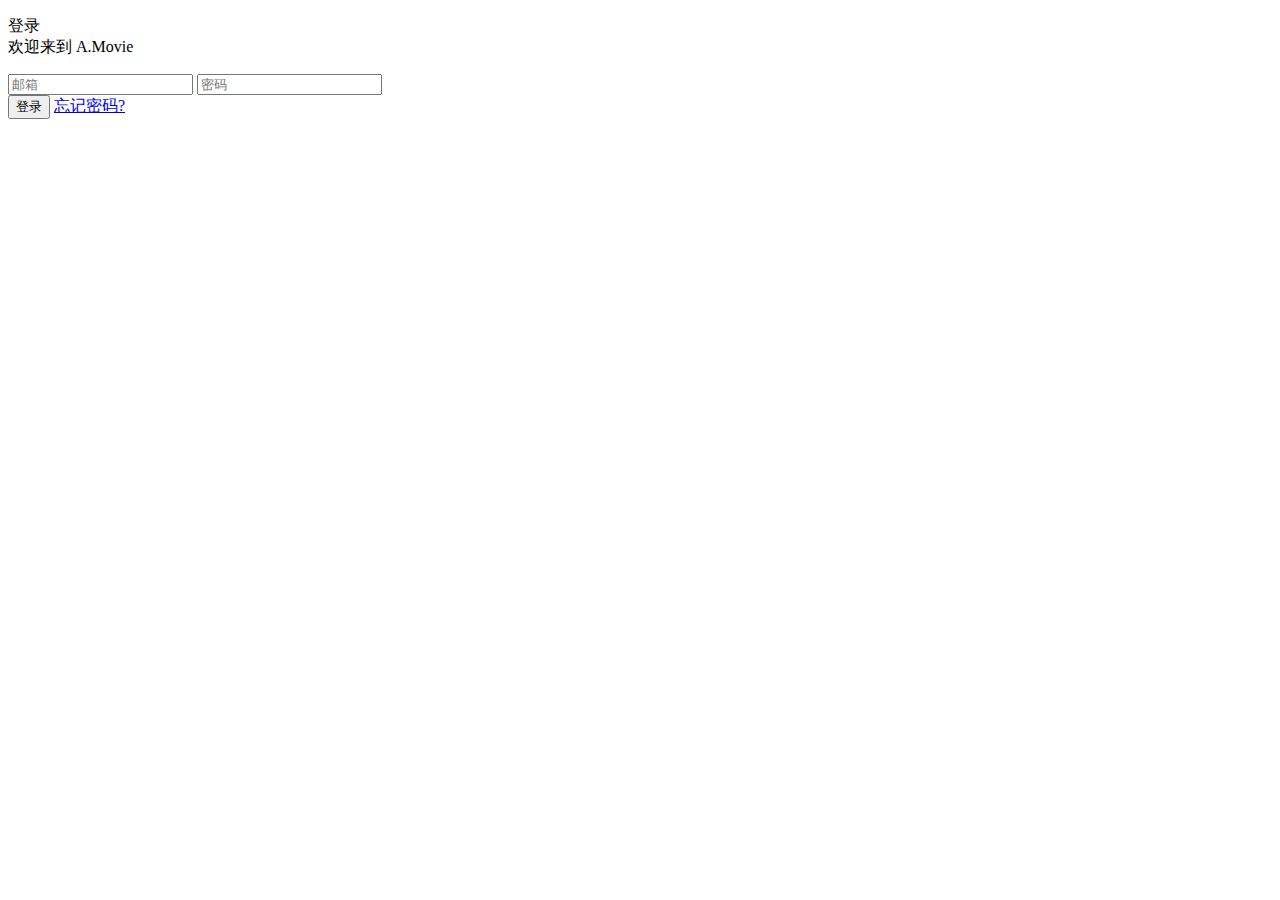
<file: amovie-master/target/classes/templates/login.html>
<!DOCTYPE html>
<html xmlns:th="http://www.thymeleaf.org">
<!-- head -->
<div th:replace="~{/fragment/common-fragment :: head(登录)}"></div>

<body>
<div class="wrapper">
    <!-- Header section -->
    <div th:replace="~{/fragment/common-fragment :: header}"></div>

    <!-- Main content -->
    <form id="login-form" class="login" method="post" novalidate="">
        <p class="login__title">
            登录 <br/><span class="login-edition">欢迎来到 A.Movie</span>
        </p>

        <div class="field-wrap">
            <input
                    type="email"
                    placeholder="邮箱"
                    name="email"
                    class="login__input"
            />
            <input
                    type="password"
                    placeholder="密码"
                    name="password"
                    class="login__input"
            />

            <!--            <input type="checkbox" id="#informed" class="login__check styled"/>
                        <label for="#informed" class="login__check-info">记住登录状态</label>-->
        </div>

        <div class="login__control">
            <button type="submit" class="btn btn-md btn--warning btn--wider">
                登录
            </button>
            <a href="#" class="login__tracker form__tracker">忘记密码?</a>
        </div>
    </form>

    <div class="clearfix"></div>
</div>

<div th:replace="~{/fragment/common-fragment :: footer}"></div>

<!-- open/close -->
<div th:replace="~{/fragment/common-fragment :: pop}"></div>

<!-- JavaScript-->
<div th:replace="~{/fragment/common-fragment :: script}"></div>
</body>
</html>
</file>
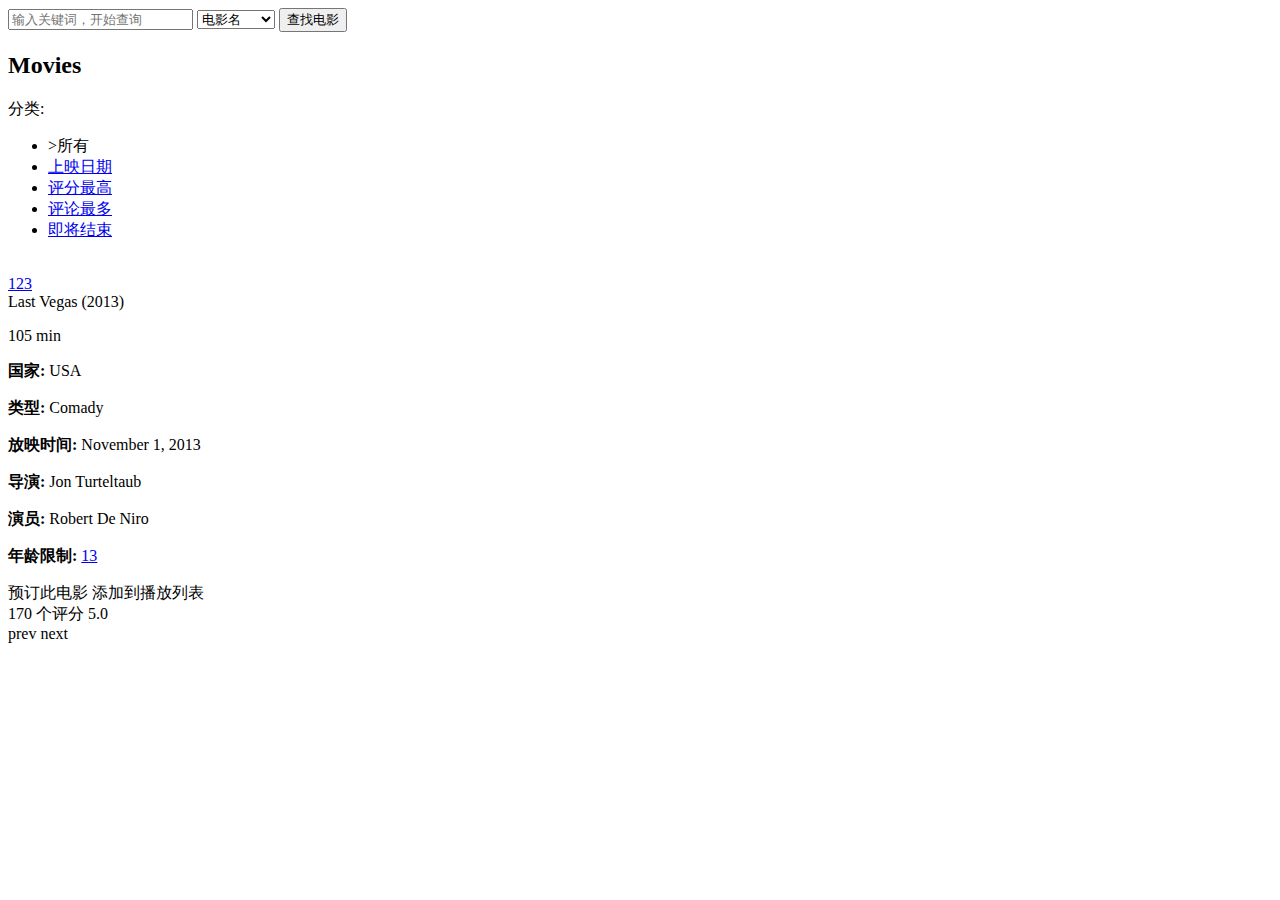
<file: amovie-master/target/classes/templates/movie-list.html>
<!DOCTYPE html>
<!--suppress ALL-->
<html xmlns:th="http://www.thymeleaf.org">

<div th:replace="~{/fragment/common-fragment :: head(电影列表)}"></div>

<body>
<div class="wrapper">
    <!-- Header section -->
    <div th:replace="~{/fragment/common-fragment :: header}"></div>

    <!-- Search bar -->
    <div class="search-wrapper">
        <div class="container container--add">
            <form id="search-form" class="search">
                <input type="text" name="keyword" class="search__field" placeholder="输入关键词，开始查询"/>
                <select
                        name="sorting_item"
                        id="search-sort"
                        class="search__sort"
                        tabindex="0"
                >
                    <option value="byTitle" selected="selected">电影名</option>
                    <option value="byDirector">导演</option>
                    <option value="byActors">演员</option>
                    <option value="byCountry">国家/地区</option>
                    <option value="byCategory">类型</option>
                </select>
                <button id="searchBtn" class="btn btn-md btn--danger search__button">
                    查找电影
                </button>
            </form>
        </div>
    </div>

    <!-- Main content -->
    <section class="container">
        <div class="col-sm-12">
            <h2 class="page-heading">Movies</h2>

            <!-- 筛选框 -->
            <!--<div class="select-area">
                <form class="select" method="get">
                    <select name="select_item" class="select__sort" tabindex="0">
                        <option value="1" selected="selected">London</option>
                        <option value="2">New York</option>
                        <option value="3">Paris</option>
                        <option value="4">Berlin</option>
                        <option value="5">Moscow</option>
                        <option value="3">Minsk</option>
                        <option value="4">Warsawa</option>
                        <option value="5">Kiev</option>
                    </select>
                </form>

                <form class="select select&#45;&#45;cinema" method="get">
                    <select name="select_item" class="select__sort" tabindex="0">
                        <option value="1" selected="selected">Cineworld</option>
                        <option value="2">Empire</option>
                        <option value="3">Everyman</option>
                        <option value="4">Odeon</option>
                        <option value="5">Picturehouse</option>
                    </select>
                </form>

                <form class="select select&#45;&#45;film-category" method="get">
                    <select name="select_item" class="select__sort" tabindex="0">
                        <option value="2" selected="selected">Children's</option>
                        <option value="3">Comedy</option>
                        <option value="4">Drama</option>
                        <option value="5">Fantasy</option>
                        <option value="6">Horror</option>
                        <option value="7">Thriller</option>
                    </select>
                </form>
            </div>-->

            <div class="tags-area">
                <div class="tags tags--unmarked">
                    <span class="tags__label">分类:</span>
                    <ul>
                        <li class="item-wrap">
                            >所有</a
                            >
                        </li>
                        <li class="item-wrap">
                            <a href="#" class="tags__item" data-filter="release"
                            >上映日期</a
                            >
                        </li>
                        <li class="item-wrap">
                            <a href="#" class="tags__item" data-filter="popularity"
                            >评分最高</a
                            >
                        </li>
                        <li class="item-wrap">
                            <a href="#" class="tags__item" data-filter="comments"
                            >评论最多</a
                            >
                        </li>
                        <li class="item-wrap">
                            <a href="#" class="tags__item" data-filter="ending"
                            >即将结束</a
                            >
                        </li>
                    </ul>
                </div>
            </div>

            <!-- MovieService preview item -->
            <div th:each="movie:${movies.list}" class="movie movie--preview movie--full release">
                <div class="col-sm-3 col-md-2 col-lg-2">
                    <div class="movie__images">
                        <img alt="" th:src="${movie.poster}"/>
                    </div>
                    <!-- 评论数 -->
                    <div class="movie__feature">
                        <a href="#" class="movie__feature-item movie__feature--comment">123</a>
                    </div>
                </div>

                <div class="col-sm-9 col-md-10 col-lg-10 movie__about">
                    <a th:href="'/movie/'+${movie.id}" th:text="${movie.name}" class="movie__title link--huge"
                    >Last Vegas (2013)</a>

                    <p class="movie__time" th:text="${movie.duration}+' min'">105 min</p>

                    <p class="movie__option">
                        <strong>国家: </strong><a th:text="${movie.country}"
                                                     th:href="'/byCountry/'+${movie.country}">USA</a>
                    </p>
                    <p class="movie__option">
                        <strong>类型: </strong><a th:each="cate:${movie.categories}" th:text="${cate.name}+' '"
                                                      th:href="'/byCategory/'+${cate.name}">Comady</a>
                    </p>
                    <p class="movie__option">
                        <strong>放映时间: </strong><span
                            th:text="${#dates.format(movie.releaseDate,'yyyy-MM-dd')}">November 1, 2013</span>
                    </p>
                    <p class="movie__option">
                        <strong>导演: </strong><a th:href="'/byDirector/'+${movie.directors}"
                                                      th:text="${movie.directors}">Jon Turteltaub</a>
                    </p>
                    <p class="movie__option">
                        <strong>演员: </strong><a th:href="'/byActors/'+${movie.actors}" th:text="${movie.actors}">Robert
                        De Niro</a>
                    </p>
                    <p class="movie__option">
                        <strong>年龄限制: </strong><a href="#">13</a>
                    </p>

                    <div class="movie__btns">
                        <a th:href="@{/book1(movieId=${movie.id})}" class="btn btn-md btn--warning">预订此电影</a>
                        <a th:if="${session.login!=null}" th:attr="data-movieId=${movie.id}"
                           class="watchlist addWatchlist">添加到播放列表</a>
                    </div>

                    <div class="preview-footer">
                        <div class="movie__rate">
                            <div class="score"></div>
                            <span th:text="${movie.count}+ ' 个评分'" class="movie__rate-number">170 个评分</span>
                            <span th:text="${movie.score}" class="movie__rating">5.0</span>
                        </div>
                    </div>
                </div>

                <div class="clearfix"></div>
            </div>
            <!-- end movie preview item -->

            <div class="coloum-wrapper">
                <div class="pagination paginatioon--full">
                    <a th:if="${movies.hasPreviousPage}" th:href="@{/movie-list(page=${movies.pageNum}-1)}"
                       class="pagination__prev">prev</a>
                    <!--/*@thymesVar id="pageNum" type="int"*/-->
                    <a th:if="${movies.hasNextPage}" th:href="@{/movie-list(page=${movies.pageNum}+1)}"
                       class="pagination__next">next</a>
                </div>
            </div>

        </div>
    </section>

    <div class="clearfix"></div>

    <div th:insert="~{/fragment/common-fragment :: footer}"></div>
</div>

<!-- open/close -->
<div th:replace="~{/fragment/common-fragment :: pop}"></div>
<!-- JavaScript-->
<div th:replace="~{/fragment/common-fragment :: script}"></div>

<script type="text/javascript">
    $(document).ready(function () {
        init_MovieList();
    });
</script>
</body>
</html>
</file>
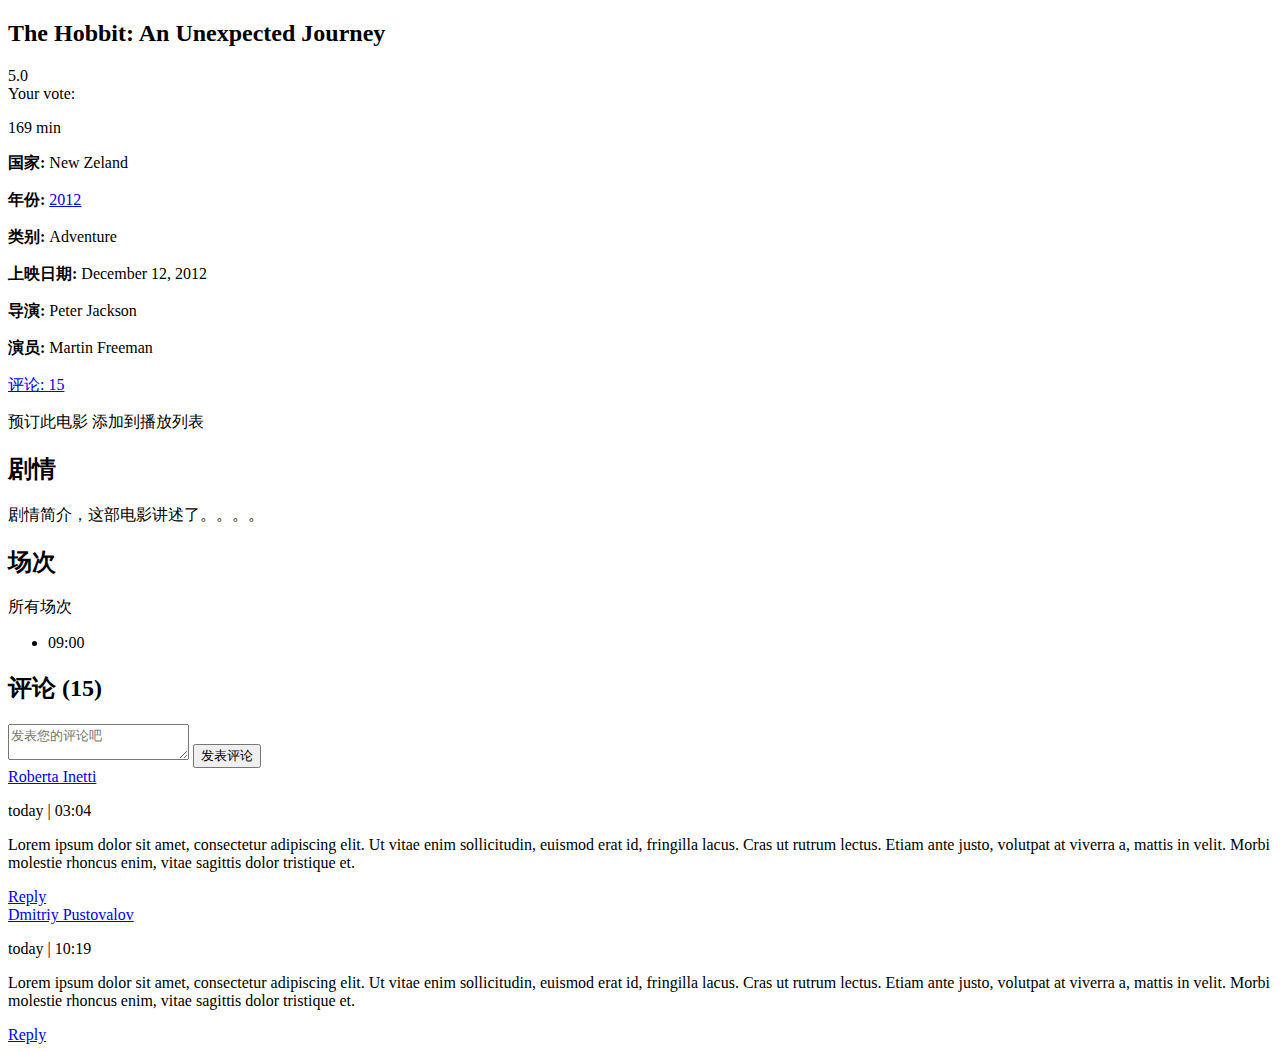
<file: amovie-master/target/classes/templates/movie.html>
<!DOCTYPE html>
<!--suppress ALL-->
<html xmlns:th="http://www.thymeleaf.org">
<div th:replace="~{/fragment/common-fragment :: head(电影详情)}"></div>

<body>
<div class="wrapper">
    <!-- Header section -->
    <div th:replace="~{/fragment/common-fragment :: header}"></div>

    <!-- Main content -->
    <section class="container">
        <div class="col-sm-12">
            <div class="movie">
                <h2 th:text="${movie.name}" class="page-heading">The Hobbit: An Unexpected Journey</h2>

                <div class="movie__info">
                    <div class="col-sm-4 col-md-3 movie-mobile">
                        <div class="movie__images">
                            <span class="movie__rating">5.0</span>
                            <img alt="" th:src="${movie.poster}"/>
                        </div>
                        <div class="movie__rate">
                            Your vote:
                            <div id="score" class="score"></div>
                        </div>
                    </div>

                    <div class="col-sm-8 col-md-9">
                        <p th:text="${movie.duration}+' min'" class="movie__time">169 min</p>

                        <p class="movie__option">
                            <strong>国家: </strong><a th:text="${movie.country}" th:href="'/byCountry/'+${movie.country}">New
                            Zeland</a>
                        </p>
                        <p class="movie__option">
                            <strong>年份: </strong><a th:text="${#dates.format(movie.releaseDate,'yyyy')}"
                                                    href="#">2012</a>
                        </p>
                        <p class="movie__option">
                            <strong>类别: </strong><a th:each="cate:${movie.categories}" th:text="${cate.name}+' '"
                                                    th:href="'/byCategory/'+${cate.name}">Adventure</a>
                        </p>
                        <p class="movie__option">
                            <strong>上映日期: </strong><span th:text="${#dates.format(movie.releaseDate,'yyyy-MM-dd')}">December 12, 2012</span>
                        </p>
                        <p class="movie__option">
                            <strong>导演: </strong><a th:text="${movie.directors}"
                                                    th:href="'/byDirector/'+${movie.directors}">Peter Jackson</a>
                        </p>
                        <p class="movie__option">
                            <strong>演员: </strong>
                            <a th:href="'/byActors/'+${movie.actors}" th:text="${movie.actors}">Martin Freeman</a>
                        <p><a href="#" th:text="'评论: '+${reviews.size()}" class="comment-link">评论: 15</a></p>
                        <div class="movie__btns movie__btns--full">
                            <a th:href="@{/book1(movieId=${movie.id})}" class="btn btn-md btn--warning">预订此电影</a>
                            <a th:if="${session.login!=null}" th:attr="data-movieId=${movie.id}"
                               class="watchlist addWatchlist">添加到播放列表</a>
                        </div>
                    </div>
                </div>

                <div class="clearfix"></div>

                <h2 class="page-heading">剧情</h2>

                <p th:text="${movie.plot}" class="movie__describe">
                    剧情简介，这部电影讲述了。。。。
                </p>
            </div>

            <h2 class="page-heading">场次</h2>
            <div class="choose-container">

                <div class="clearfix"></div>

                <div class="time-select">
                    <div class="time-select__group">
                        <div class="col-sm-4">
                            <p class="time-select__place">所有场次</p>
                        </div>
                        <ul class="col-sm-8 items-wrap">
                            <li th:each="scene:${scenes}" th:text="${scene.showtime}" class="time-select__item"
                                data-time="09:00">09:00
                            </li>
                        </ul>
                    </div>

                </div>

                <h2 th:text="'评论 ('+${reviews.size()}+')'" class="page-heading">评论 (15)</h2>

                <div class="comment-wrapper">
                    <form id="comment-form" class="comment-form">
                        <input type="text" hidden name="movieId" th:value="${movie.id}">
                <textarea
                        class="comment-form__text"
                        name="content"
                        placeholder="发表您的评论吧"
                ></textarea>
                        <button
                                type="button"
                                class="btn btn-md btn--danger comment-form__btn"
                        >
                            发表评论
                        </button>
                    </form>

                    <div class="comment-sets">
                        <!-- 评论 -->
                        <div class="comment" th:each="review:${reviews}">
                            <a href="#" th:text="${review.nickname}" class="comment__author">Roberta Inetti</a>
                            <p th:text="${#dates.format(review.createTime,'yyyy-MM-dd hh:MM:ss')}">today | 03:04</p>
                            <p th:text="${review.content}" class="comment__message">
                                Lorem ipsum dolor sit amet, consectetur adipiscing elit. Ut
                                vitae enim sollicitudin, euismod erat id, fringilla lacus.
                                Cras ut rutrum lectus. Etiam ante justo, volutpat at viverra
                                a, mattis in velit. Morbi molestie rhoncus enim, vitae
                                sagittis dolor tristique et.
                            </p>
                            <a href="#" class="comment__reply">Reply</a>
                        </div>
                        <!-- 评论结束 -->

                        <!-- 回复提示框的展开，在custom.js 1069行 -->
                        <!-- 评论回复 -->
                        <div class="comment comment--answer">
                            <a href="#" class="comment__author">Dmitriy Pustovalov</a>
                            <p class="comment__date">today | 10:19</p>
                            <p class="comment__message">
                                Lorem ipsum dolor sit amet, consectetur adipiscing elit. Ut
                                vitae enim sollicitudin, euismod erat id, fringilla lacus.
                                Cras ut rutrum lectus. Etiam ante justo, volutpat at viverra
                                a, mattis in velit. Morbi molestie rhoncus enim, vitae
                                sagittis dolor tristique et.
                            </p>
                            <a href="#" class="comment__reply">Reply</a>
                        </div>
                        <!-- 回复结束 -->
                    </div>
                </div>
            </div>
        </div>
    </section>

    <div class="clearfix"></div>

    <div th:replace="~{/fragment/common-fragment :: footer}"></div>
</div>

<!-- open/close -->
<div th:replace="~{/fragment/common-fragment :: pop}"></div>

<!-- JavaScript-->
<div th:replace="~{/fragment/common-fragment :: script}"></div>

<script type="text/javascript">
    $(document).ready(function () {
        init_MoviePage();
    });
</script>
</body>
</html>
</file>
